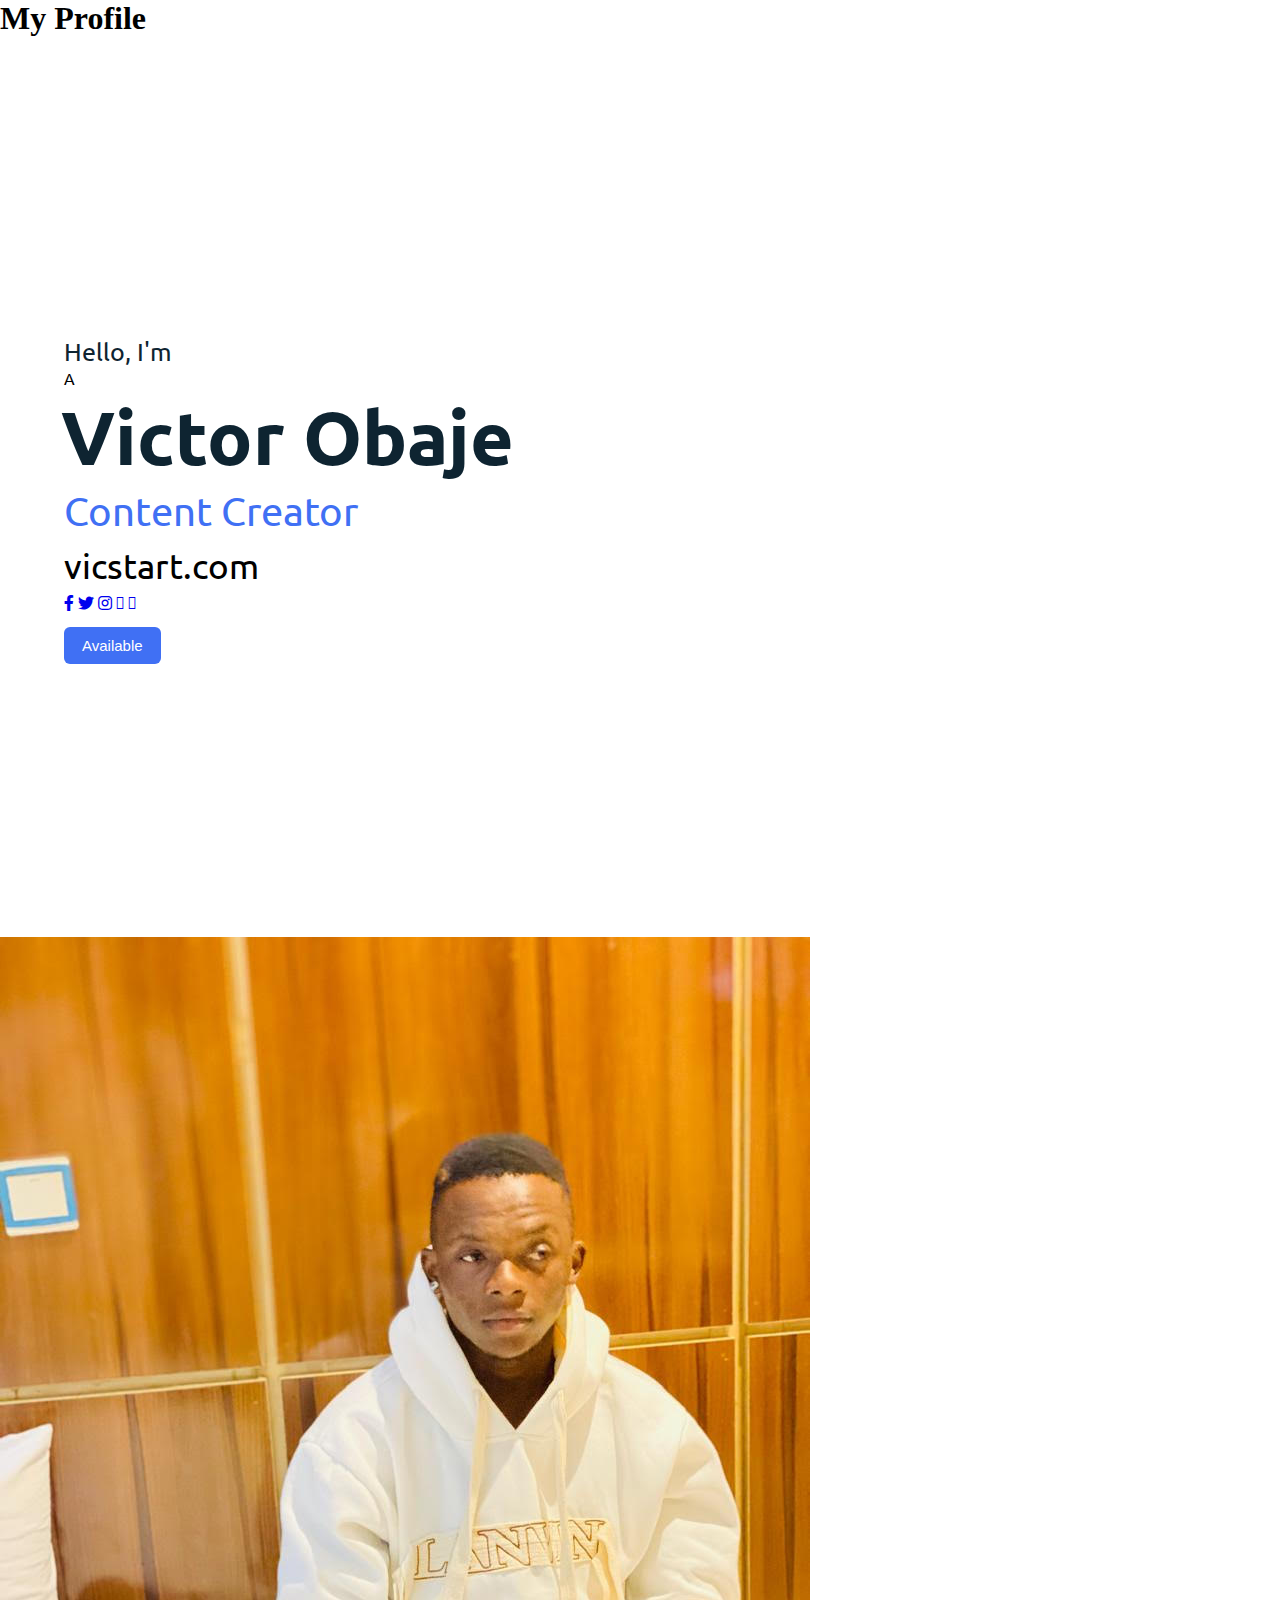
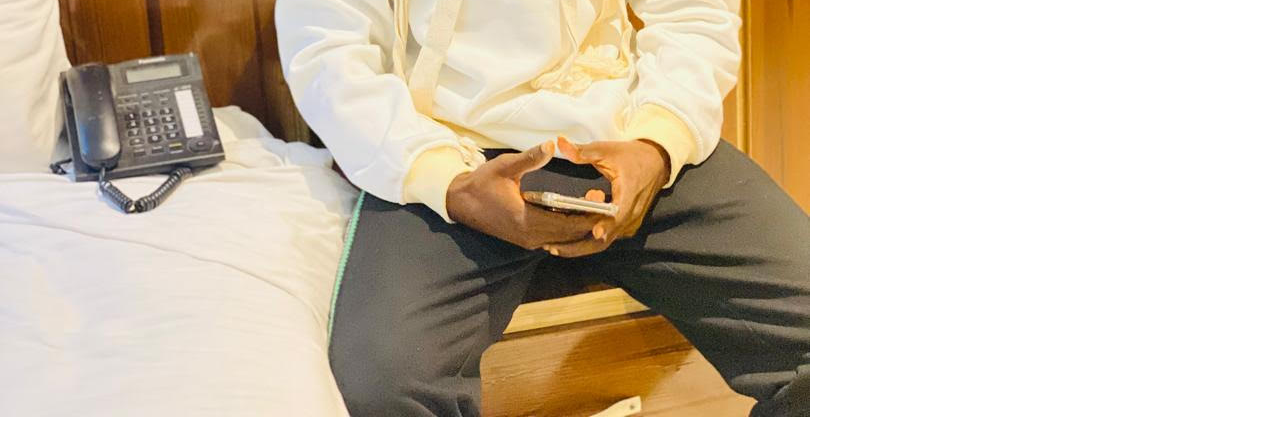
<file: index.html>
<!DOCTYPE html>
<html lang="en">
<head>
    <meta charset="UTF-8">
    <meta name="viewport" content="width=device-width, initial-scale=1.0">
    <title>My Profile</title>
    <link rel="stylesheet" href="style.css">
    <link rel="stylesheet" href="https://cdnjs.cloudflare.com/ajax/libs/font-awesome/5.15.2/css/all.min.css" />
</head>
<body>
    <header>
        <div class="heading">
            <h1>My Profile</h1>
        </div>
    </header>
    <main class="grid-container">
        <section class="home">
            <div class="home-content">
                <div class="text">
                    <div class="text-one">Hello, I'm</div>
                    <div class="text-twof">A</div>
                    <div class="text-two" data-testid="slackDisplayName">Victor Obaje</div>
                    <div class="text-three">Content Creator</div>
                    <div class="text-four" data-testid="slackEmail"><p>vicstart.com</p></div>
                </div>
                <div class="media-icons">
                    <a href="https://www.facebook.com/profile.php?id=61565062627046&mibextid=LQQJ4d"><i class="fab fa-facebook-f"></i></a>
                    <a href="https://x.com/vohiemi58614?s=21"><i class="fab fa-twitter"></i></a>
                    <a href="https://www.instagram.com/vic_wiz1?igsh=bDU1M2RiZ2w3cjF3&utm_source=qr"><i class="fab fa-instagram"></i></a>
                    <a href="https://www.tiktok.com/@vic_exchange?_t=8pOBKl4vdLx&_r=1"><i class="fa-tiktok"></i></a>
                    <a href="https://snapchat.com/t/RXZb9TgZ"><i class="fa-snapchat"></i></a>
                    <a href="www.threads.net/@vic_wiz1" class="fa-thread"></a>
                </div>
                <div class="button">
                    <button>Available</button>
                </div>
            </div>
        </section>
        <div class="image">
            <img src="vic.jpg" alt="Profile Image"/>
        </div>
    </main>
</body>
</html>
</file>
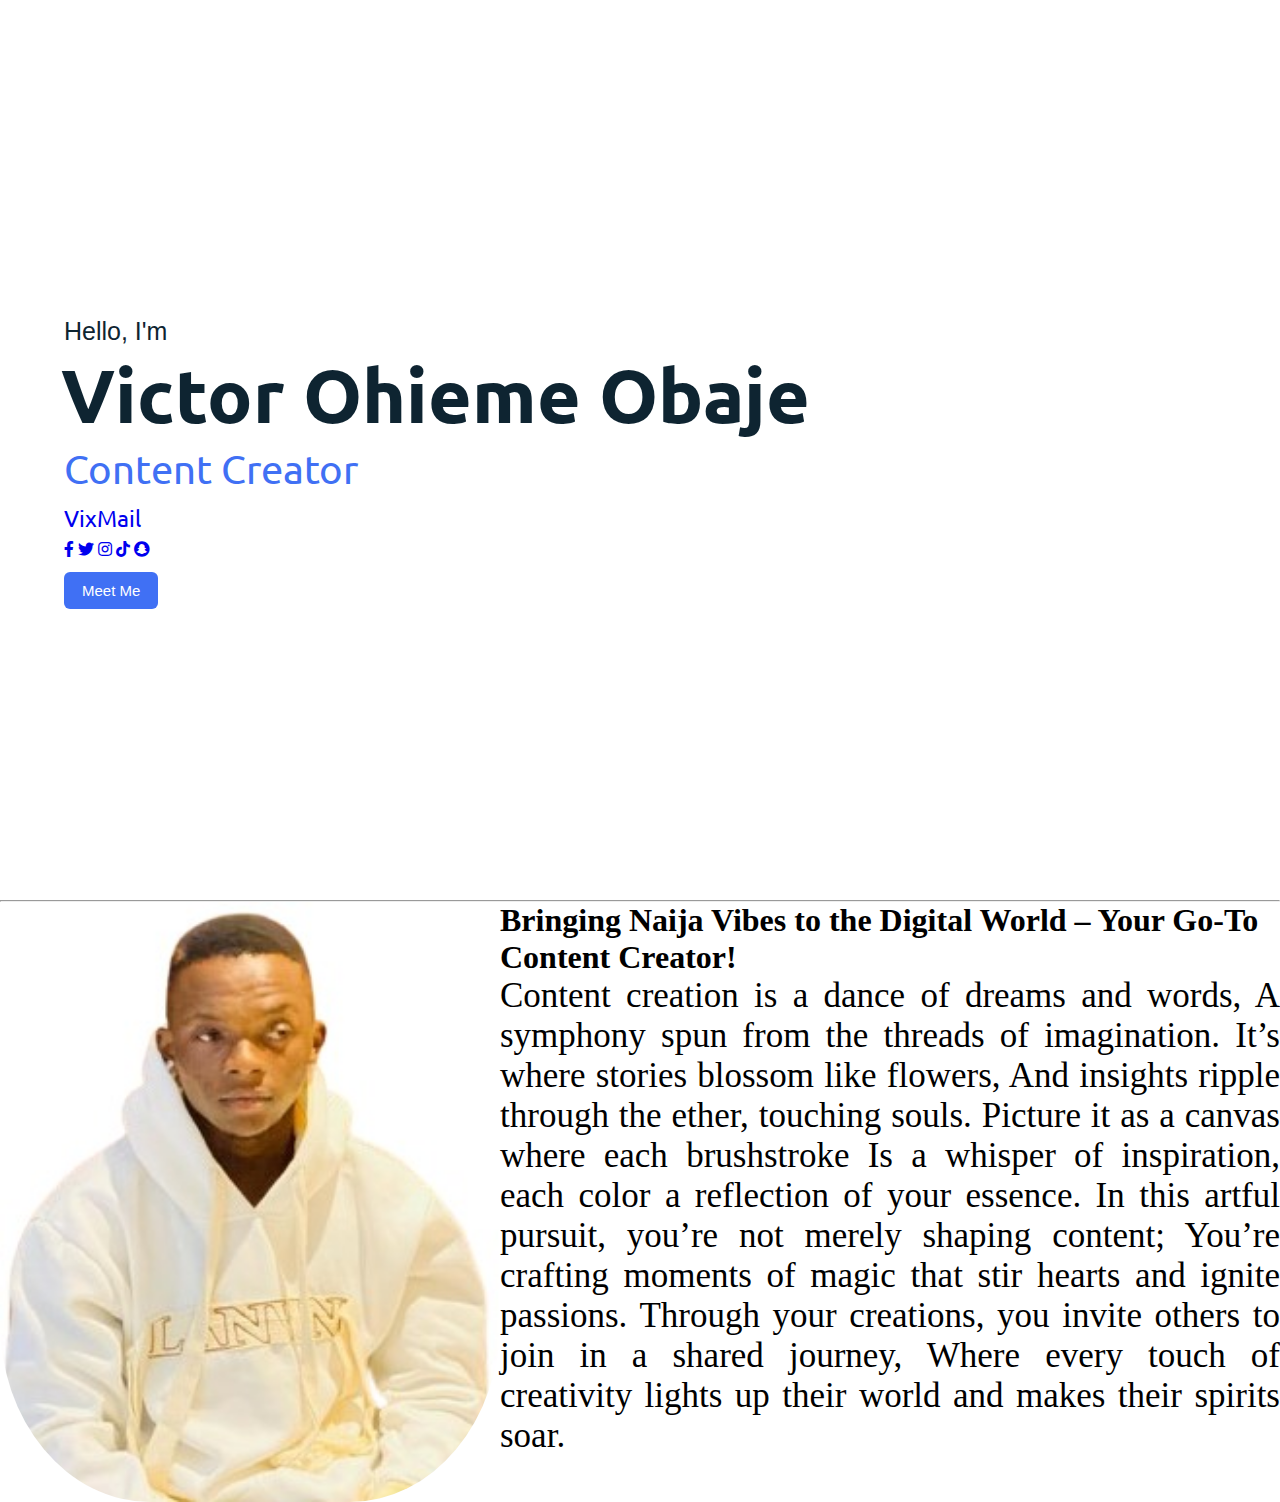
<file: sute.html>
<!DOCTYPE html>
<html lang="en">
<head>
    <meta charset="UTF-8">
    <meta name="viewport" content="width=device-width, initial-scale=1.0">
    <title>Vix</title>
    <link rel="stylesheet" href="style.css">
    <link rel="stylesheet" href="https://cdnjs.cloudflare.com/ajax/libs/font-awesome/5.15.2/css/all.min.css" />
</head>
<body>
    <header>
        <section class="home" id="home">
            <div class="home-content">
                <div class="text">
                    <div class="text-one">Hello, I'm</div>
                    <div class="text-two">Victor Ohieme Obaje</div>
                    <div class="text-three">Content Creator</div>
                    <div class="text-four"><a href="victorohiemi200@gmail.com">VixMail</a></div>
                </div>
                
                <div class="media-icons">
                    <a href="https://www.facebook.com/profile.php?id=61565062627046&mibextid=LQQJ4d"><i class="fab fa-facebook-f"></i></a>
                    <a href="https://x.com/vohiemi58614?s=21"><i class="fab fa-twitter"></i></a>
                    <a href="https://www.instagram.com/vic_wiz1?igsh=bDU1M2RiZ2w3cjF3&utm_source=qr"><i class="fab fa-instagram"></i></a>
                    <a href="https://www.tiktok.com/@vic_exchange?_t=8pOBKl4vdLx&_r=1"><i class="fab fa-tiktok"></i></a>
                    <a href="https://snapchat.com/t/RXZb9TgZ"><i class="fab fa-snapchat"></i></a>
                    <a href="https://www.threads.net/@vic_wiz1"><i class="fab fa-thread"></i></a>
                </div>
                <div class="button">
                    <a href="tel:+2349129470261">
                        <button>Meet Me</button>
                      </a>                  
            </div>
        </section>
        <hr>
        <div class="front">
            <img src="vic.jpeg" class="front" alt=""/>
          </div>
          <div class="heading">
            <h1>Bringing Naija Vibes to the Digital World – Your Go-To Content Creator!</h1>
            <p>Content creation is a dance of dreams and words,
                A symphony spun from the threads of imagination.
                
                It’s where stories blossom like flowers,
                And insights ripple through the ether, touching souls.
                
                Picture it as a canvas where each brushstroke
                Is a whisper of inspiration, each color a reflection of your essence.
                
                In this artful pursuit, you’re not merely shaping content;
                You’re crafting moments of magic that stir hearts and ignite passions.
                
                Through your creations, you invite others to join in a shared journey,
                Where every touch of creativity lights up their world and makes their spirits soar.</p>
        </div>   
        
    </header>
    
   
</body>
</html>
</file>
<file: style.css>
/* Google Font CDN Link */
@import url('https://fonts.googleapis.com/css2?family=Poppins:wght@400;500;600;700&family=Ubuntu:wght@400;500;700&display=swap');
*{
  margin: 0;
  padding: 0;
  box-sizing: border-box;
  text-decoration: none;
  scroll-behavior: smooth;
  background-image: url("C:\Users\USER\Documents\Vicprofile\victor\bck.jpg");
}

/* Custom Scroll Bar CSS */
::-webkit-scrollbar {
    width: 10px;
}
::-webkit-scrollbar-track {
    background: #f1f1f1;
}
::-webkit-scrollbar-thumb {
    background: #6e93f7;
    border-radius: 12px;
    transition: all 0.3s ease;
}

::-webkit-scrollbar-thumb:hover {
    background: #4070f4;
}
/* navbar styling */
nav{
  position: fixed;
  width: 100%;
  padding: 20px 0;
  z-index: 998;
  transition: all 0.3s ease;
  font-family: 'Ubuntu', sans-serif;
}
nav.sticky{
  background: #4070f4;
  padding: 13px 0;
}
nav .navbar{
  width: 90%;
  display: flex;
  justify-content: space-between;
  align-items: center;
  margin: auto;
}
nav .navbar .logo a{
  font-weight: 500;
  font-size: 35px;
  color: #4070f4;
}
nav.sticky .navbar .logo a{
  color: #fff;
}
nav .navbar .menu{
  display: flex;
  position: relative;
}
nav .navbar .menu li{
  list-style: none;
  margin: 0 8px;
}
.navbar .menu a{
  font-size: 18px;
  font-weight: 500;
  color: #0E2431;
  padding: 6px 0;
  transition: all 0.4s ease;
}
.navbar .menu a:hover{
  color: #4070f4;
}
nav.sticky .menu a{
  color: #FFF;
}
nav.sticky .menu a:hover{
  color: #0E2431;
}
.navbar .media-icons a{
  color: #4070f4;
  font-size: 18px;
  margin: 0 6px;
}
nav.sticky .media-icons a{
  color: #FFF;
}

/* Side Navigation Menu Button CSS */
nav .menu-btn,
.navbar .menu .cancel-btn{
  position: absolute;
  color: #fff;
  right: 30px;
  top: 20px;
  font-size: 20px;
  cursor: pointer;
  transition: all 0.3s ease;
  display: none;
}
nav .menu-btn{
  color: #4070f4;
}
nav.sticky .menu-btn{
  color: #FFF;
}
.navbar .menu .menu-btn{
  color: #fff;
}

/* home section styling */
.home{
  height: 100vh;
  width: 100%;
  background: url("https://www.google.com/url?sa=i&url=https%3A%2F%2Fpikbest.com%2Fpng-images%2Fqiantu-sky-blue-polka-dot-pattern_2601372.html&psig=AOvVaw0JxWFM1U7OgeIithmX1CJX&ust=1719965132672000&source=images&cd=vfe&opi=89978449&ved=0CBEQjRxqFwoTCPjmmceHh4cDFQAAAAAdAAAAABAE") no-repeat;
  background-size: cover;
  background-position: center;
  background-attachment: fixed;
  font-family: 'Ubuntu', sans-serif;
}
.home .home-content{
  width: 90%;
  height: 100%;
  margin: auto;
  display: flex;
  flex-direction: column;
  justify-content: center;
  
}
.home .text-one{
  font-size: 25px;
  color: #0E2431;
}
.home .text-two{
  color: #0E2431;
  font-size: 75px;
  font-weight: 600;
  margin-left: -3px;
}
.home .text-three{
  font-size: 40px;
  margin: 3px 0;
  color: #4070f4;
  padding-top: 0.5px;
}
.home .text-four{
  font-size: 23px;
  margin: 5px 0;
  color: #0E2431;
  padding-top: 5px;
}
.home .text-five{
  font-size: 38px;
  margin: 5px 0;
  color: #4070f4;
  float: right;
}
.home .text-six{
  font-size: 23px;
  margin: 5px 0px;
  padding: 1px;
  color:#200202;
  float:right;
}
.home .button{
  margin: 14px 0;
}
.home .button button{
  outline: none;
  padding: 8px 16px;
  border-radius: 6px;
  font-size: 15px;
  font-weight: 200;
  background: #4070f4;
  color: #fff;
  cursor: pointer;
  border: 2px solid transparent;
  transition: all 0.4s ease;
}
.home .button button:hover{
  border-color: #4070f4;
  background-color: #fff;
  color: #4070f4;
}

section{
  padding-top: 40px;
}
section .content{
  width: 80%;
  margin: 40px auto;
  font-family: 'Poppins', sans-serif;
}
.about .about-details{
  display: flex;
  justify-content: space-between;
  align-items: center;
}
section .title{
  display: flex;
  justify-content: center;
  margin-bottom: 40px;
}
section .title span{
  color: #0E2431;
  font-size: 30px;
  font-weight: 600;
  position: relative;
  padding-bottom: 8px;
}
section .title span::before,
section .title span::after{
  content: '';
  position: absolute;
  height: 3px;
  width: 100%;
  background: #4070f4;
  left: 0;
  bottom: 0;
}
section .title span::after{
  bottom: -7px;
  width: 70%;
  left: 50%;
  transform: translateX(-50%);
}

section .left {
  position: absolute; 
  right: 0; 
  top: 50%; 
  transform: translateY(-50%); 
  width: 200px; 
  height: 300px; 
  border-radius: 50%; 
  object-fit: cover; 
}

section  .topic{
  color: #0E2431;
  font-size: 25px;
  font-weight: 500;
  margin-bottom: 10px;
}
.about-details .right p{
  text-align: justify;
  color: #0E2431;
}
section .button{
  margin: 16px 0;
}
section .button button{
  outline: none;
  padding: 8px 16px;
  border-radius: 4px;
  font-size: 25px;
  font-weight: 400;
  background: #4070f4;
  color: #fff;
  border: 2px solid transparent;
  cursor: pointer;
  transition: all 0.4s ease;
}
section .button button:hover{
  border-color: #4070f4;
  background-color: #fff;
  color: #4070f4;
}

/* Contact Me CSS */
.contact{
  background: #F0F8FF;
}
.contact .content{
  margin: 0 auto;
  padding: 30px 0;
}
.contact .text{
  width: 80%;
  text-align: center;
  margin: auto;
}

/* Footer CSS */
footer{
  background: #4070f4;
  padding: 15px 0;
  text-align: center;
  font-family: 'Poppins', sans-serif;
}
footer .text span{
  font-size: 17px;
  font-weight: 400;
  color: #fff;
}
footer .text span a{
  font-weight: 500;
  color: #FFF;
}
footer .text span a:hover{
  text-decoration: underline;
}
/* Scroll TO Top Button CSS */
.scroll-button a{
  position: fixed;
  bottom: 20px;
  right: 20px;
  color: #fff;
  background: #4070f4;
  padding: 7px 12px;;
  font-size: 18px;
  border-radius: 6px;
  box-shadow: rgba(0, 0, 0, 0.15);
  display: none;
}

/* Responsive Media Query */
@media (max-width: 1190px) {
  section .content{
    width: 85%;
  }
}
@media (max-width: 1000px) {
  .about .about-details{
    justify-content: center;
    flex-direction: column;
  }
  .about .about-details .left{
    display: flex;
    justify-content: center;
    width: 100%;
  }
  .about-details .right{
    width: 90%;
    margin: 40px 0;
  }
  .services .boxes .box{
    margin: 20px 0;
    width: calc(100% / 2 - 20px);
  }
}
@media (max-width: 900px) {
  .about .left img{
    height: 350px;
    width: 350px;
  }
}

@media (max-width: 750px) {
  nav .navbar{
    width: 90%;
  }
  nav .navbar .menu{
    position: fixed;
    left: -100%;
    top: 0;
    background: #0E2431;
    height: 100vh;
    max-width: 200px;
    width: 100%;
    padding-top: 60px;
    flex-direction: column;
    align-items: center;
    transition: all 0.5s ease;
  }
  .navbar.active .menu{
    left: 0;
  }
  nav .navbar .menu a{
    font-size: 23px;
    display: block;
    color: #fff;
    margin: 10px 0;
  }
  nav.sticky .menu a:hover{
    color: #4070f4;
  }
  nav .navbar .media-icons{
    display: none;
  }
  nav .menu-btn,
  .navbar .menu .cancel-btn{
    display: block;
  }
  .home .text-two{
    font-size: 65px;
  }
  .home .text-three{
    font-size: 35px;
  }
  .skills .skills-details{
    align-items: center;
    justify-content: center;
    flex-direction: column;
  }
  .skills-details .text{
    width: 100%;
    margin-bottom: 50px;
  }
  .skills-details .boxes{
    justify-content: center;
    align-items: center;
    width: 100%;
  }
  .services .boxes .box{
    margin: 20px 0;
    width: 100%;
  }
  .contact .text{
    width: 100%;
}
}

@media (max-width: 500px){
  .home .text-two{
    font-size: 55px;
  }
  .home .text-three{
    font-size: 33px;
  }
  .skills-details .boxes .per{
    font-size: 50px;
    color: #4070f4;
  }
}

.call-button {
  padding: 5px 5px;
  background-color: #4070f4; /* Green background */
  color: white; /* White text */
  text-decoration: none;
  border-radius: 5px; /* Rounded corners */
  font-size: 16px; /* Increase font size */
  transition: background-color 0.3s; /* Smooth transition for background color */
}

.call-button:hover {
  background-color: hsl(225, 14%, 95%); /* Darker green on hover */
  border: #4070f4;
  color: #4070f4;
}
header .front{
  width: 500px;
  height: 600px;
  border-radius: 30%;
  float: left;
}

header .text-one{
  font-size: 45px;
  font-family: 'Segoe UI', Tahoma, Verdana, sans-serif;
  color: #4070f4;

}

h{
  font-family: 'Franklin Gothic Medium', 'Arial Narrow', Arial, sans-serif;
  color: #4070f4;
  margin-bottom: 100px;
  font-family: Impact, Haettenschweiler, 'Arial Narrow Bold', sans-serif;
}
p{
  font-size: 35px;
  color: black;
  text-align: justify;
  font-stretch: semi-expanded;
  
}
</file>
